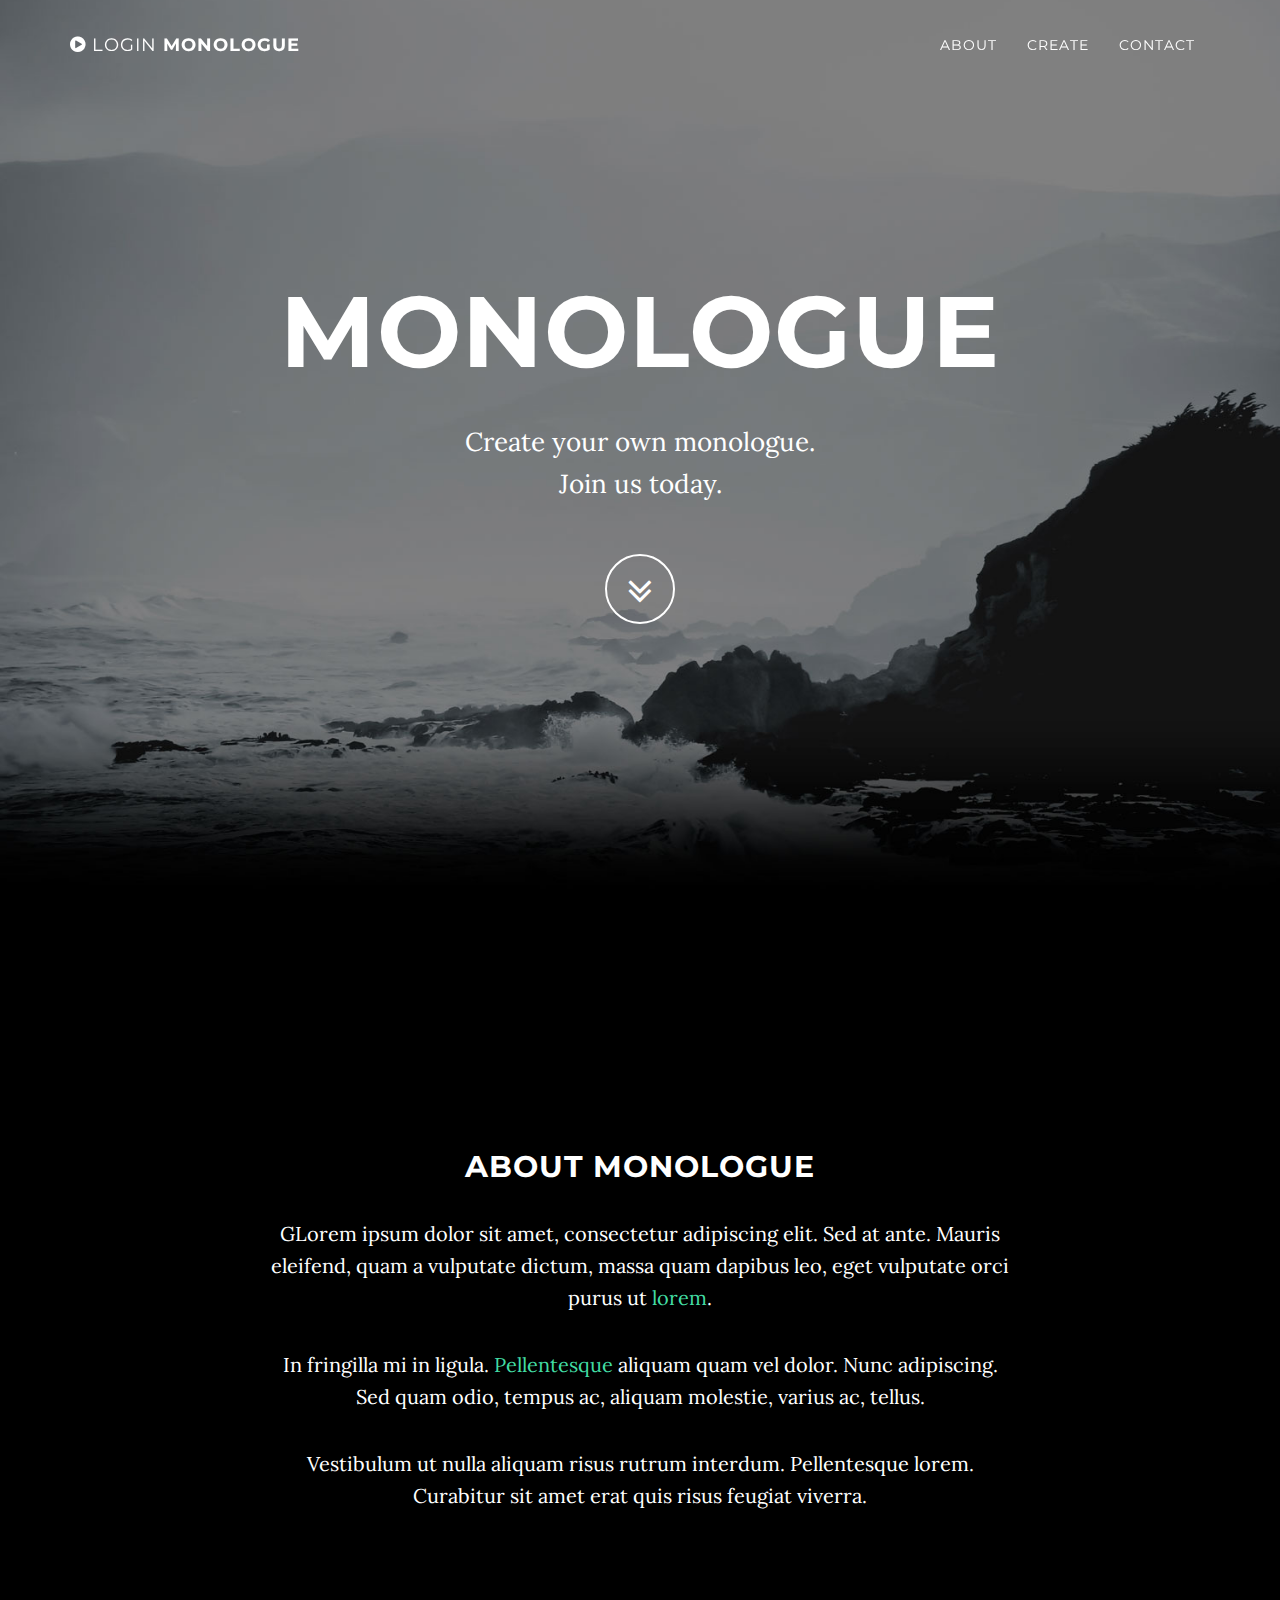
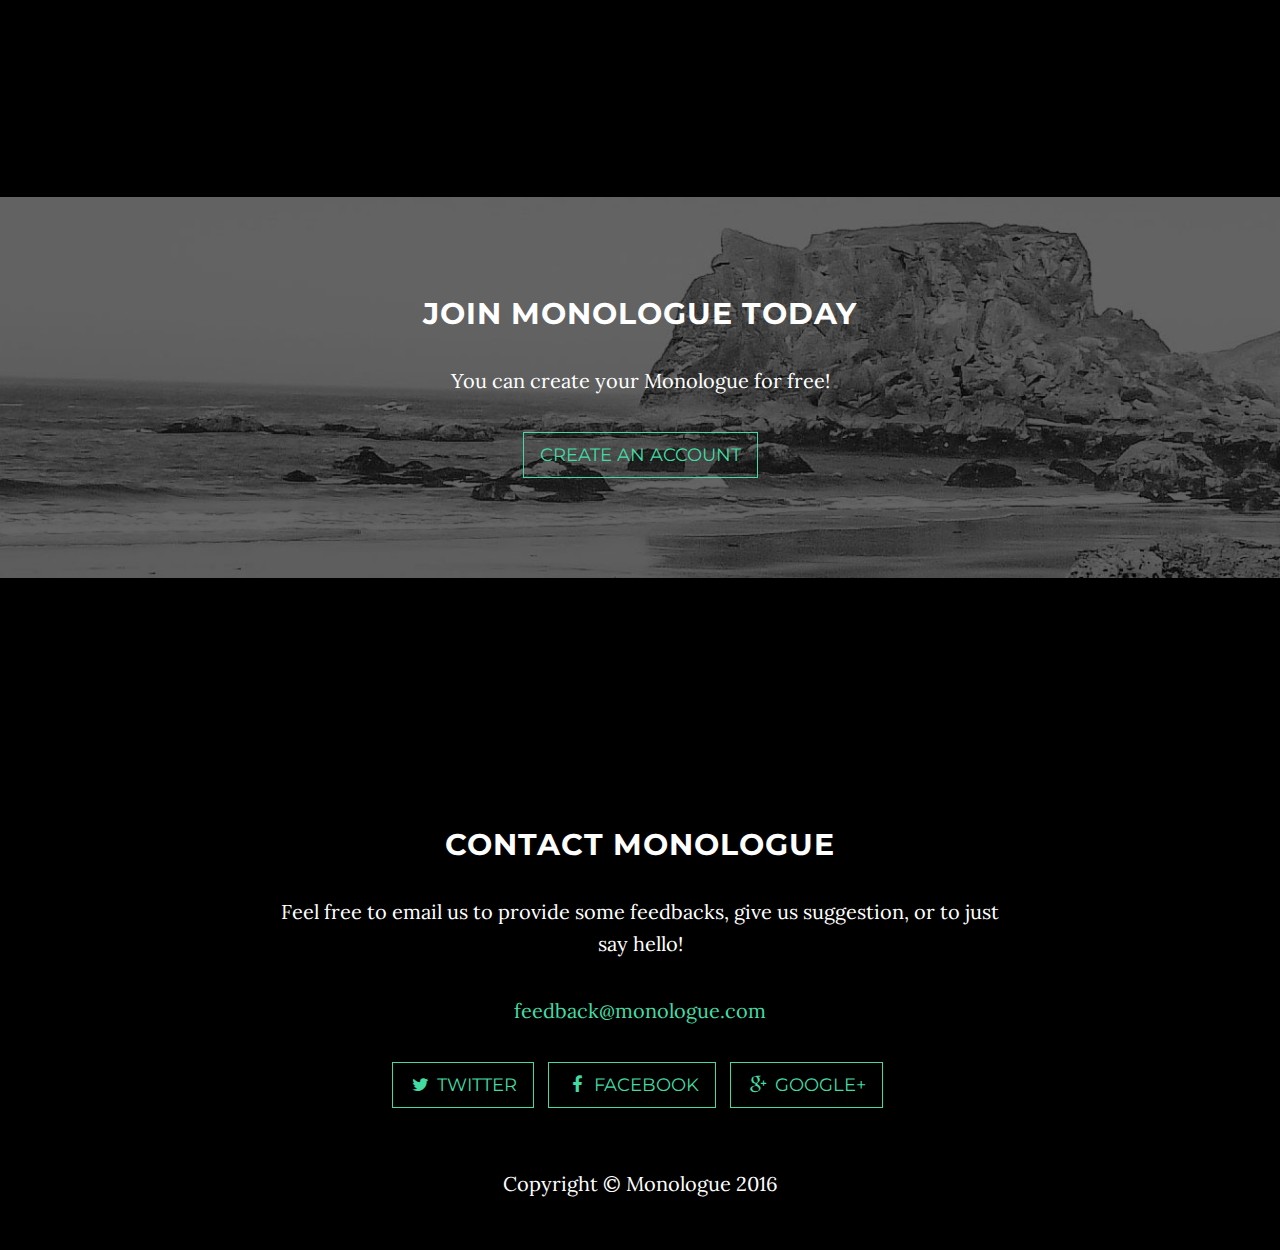
<file: Monologue Template/index.html>
<!DOCTYPE html>
<html lang="en">

<head>

    <meta charset="utf-8">
    <meta http-equiv="X-UA-Compatible" content="IE=edge">
    <meta name="viewport" content="width=device-width, initial-scale=1">
    <meta name="description" content="">
    <meta name="author" content="">

    <title></title>

    <!-- Bootstrap Core CSS -->
    <link href="css/bootstrap.min.css" rel="stylesheet">

    <!-- Custom CSS -->
    <link href="css/grayscale.css" rel="stylesheet">

    <!-- Custom Fonts -->
    <link href="font-awesome/css/font-awesome.min.css" rel="stylesheet" type="text/css">
    <link href="http://fonts.googleapis.com/css?family=Lora:400,700,400italic,700italic" rel="stylesheet" type="text/css">
    <link href="http://fonts.googleapis.com/css?family=Montserrat:400,700" rel="stylesheet" type="text/css">

    <!-- HTML5 Shim and Respond.js IE8 support of HTML5 elements and media queries -->
    <!-- WARNING: Respond.js doesn't work if you view the page via file:// -->
    <!--[if lt IE 9]>
        <script src="https://oss.maxcdn.com/libs/html5shiv/3.7.0/html5shiv.js"></script>
        <script src="https://oss.maxcdn.com/libs/respond.js/1.4.2/respond.min.js"></script>
    <![endif]-->

</head>

<body id="page-top" data-spy="scroll" data-target=".navbar-fixed-top">

    <!-- Navigation -->
    <nav class="navbar navbar-custom navbar-fixed-top" role="navigation">
        <div class="container">
            <div class="navbar-header">
                <button type="button" class="navbar-toggle" data-toggle="collapse" data-target=".navbar-main-collapse">
                    <i class="fa fa-bars"></i>
                </button>
                <a class="navbar-brand page-scroll" href="personal.html">
                    <i class="fa fa-play-circle"></i>  <span class="light">Login</span> Monologue
                </a>
            </div>

            <!-- Collect the nav links, forms, and other content for toggling -->
            <div class="collapse navbar-collapse navbar-right navbar-main-collapse">
                <ul class="nav navbar-nav">
                    <!-- Hidden li included to remove active class from about link when scrolled up past about section -->
                    <li class="hidden">
                        <a href="#page-top"></a>
                    </li>
                    <li>
                        <a class="page-scroll" href="#about">About</a>
                    </li>
                    <li>
                        <a class="page-scroll" href="#download">Create</a>
                    </li>
                    <li>
                        <a class="page-scroll" href="#contact">Contact</a>
                    </li>
                </ul>
            </div>
            <!-- /.navbar-collapse -->
        </div>
        <!-- /.container -->
    </nav>

    <!-- Intro Header -->
    <header class="intro">
        <div class="intro-body">
            <div class="container">
                <div class="row">
                    <div class="col-md-8 col-md-offset-2">
                        <h1 class="brand-heading">Monologue</h1>
                        <p class="intro-text">Create your own monologue.<br>Join us today.</p>
                        <a href="#about" class="btn btn-circle page-scroll">
                            <i class="fa fa-angle-double-down animated"></i>
                        </a>
                    </div>
                </div>
            </div>
        </div>
    </header>

    <!-- About Section -->
    <section id="about" class="container content-section text-center">
        <div class="row">
            <div class="col-lg-8 col-lg-offset-2">
                <h2>About Monologue</h2>
                <p>GLorem ipsum dolor sit amet, consectetur adipiscing elit. Sed at ante. Mauris eleifend, quam a vulputate dictum, massa quam dapibus leo, eget vulputate orci purus ut <a href="http://startbootstrap.com/template-overviews/grayscale/">lorem</a>.</p>
                <p> In fringilla mi in ligula. <a href="http://startbootstrap.com/template-overviews/grayscale/">Pellentesque</a> aliquam quam vel dolor. Nunc adipiscing. Sed quam odio, tempus ac, aliquam molestie, varius ac, tellus.</p>
                <p>Vestibulum ut nulla aliquam risus rutrum interdum. Pellentesque lorem. Curabitur sit amet erat quis risus feugiat viverra.</p>
            </div>
        </div>
    </section>

    <!-- Download Section -->
    <section id="download" class="content-section text-center">
        <div class="download-section">
            <div class="container">
                <div class="col-lg-8 col-lg-offset-2">
                    <h2>Join Monologue Today</h2>
                    <p>You can create your Monologue for free!</p>
                    <a href="http://startbootstrap.com/template-overviews/grayscale/" class="btn btn-default btn-lg">Create an account</a>
                </div>
            </div>
        </div>
    </section>

    <!-- Contact Section -->
    <section id="contact" class="container content-section text-center">
        <div class="row">
            <div class="col-lg-8 col-lg-offset-2">
                <h2>Contact Monologue</h2>
                <p>Feel free to email us to provide some feedbacks, give us suggestion, or to just say hello!</p>
                <p><a href="mailto:feedback@startbootstrap.com">feedback@monologue.com</a>
                </p>
                <ul class="list-inline banner-social-buttons">
                    <li>
                        <a href="https://twitter.com/SBootstrap" class="btn btn-default btn-lg"><i class="fa fa-twitter fa-fw"></i> <span class="network-name">Twitter</span></a>
                    </li>
                    <li>
                        <a href="https://github.com/IronSummitMedia/startbootstrap" class="btn btn-default btn-lg"><i class="fa fa-facebook fa-fw"></i> <span class="network-name">Facebook</span></a>
                    </li>
                    <li>
                        <a href="https://plus.google.com/+Startbootstrap/posts" class="btn btn-default btn-lg"><i class="fa fa-google-plus fa-fw"></i> <span class="network-name">Google+</span></a>
                    </li>
                </ul>
            </div>
        </div>
    </section>

    <!-- Footer -->
    <footer>
        <div class="container text-center">
            <p>Copyright &copy; Monologue 2016</p>
        </div>
    </footer>

    <!-- jQuery -->
    <script src="js/jquery.js"></script>

    <!-- Bootstrap Core JavaScript -->
    <script src="js/bootstrap.min.js"></script>

    <!-- Plugin JavaScript -->
    <script src="js/jquery.easing.min.js"></script>

    <!-- Custom Theme JavaScript -->
    <script src="js/grayscale.js"></script>

</body>

</html>
</file>
<file: Monologue Template/css/grayscale.css>
/*!
 * Start Bootstrap - Grayscale Bootstrap Theme (http://startbootstrap.com)
 * Code licensed under the Apache License v2.0.
 * For details, see http://www.apache.org/licenses/LICENSE-2.0.
 */

body {
    width: 100%;
    height: 100%;
    font-family: Lora,"Helvetica Neue",Helvetica,Arial,sans-serif;
    color: #fff;
    background-color: #000;
}

html {
    width: 100%;
    height: 100%;
}

h1,
h2,
h3,
h4,
h5,
h6 {
    margin: 0 0 35px;
    text-transform: uppercase;
    font-family: Montserrat,"Helvetica Neue",Helvetica,Arial,sans-serif;
    font-weight: 700;
    letter-spacing: 1px;
}

p {
    margin: 0 0 25px;
    font-size: 18px;
    line-height: 1.5;
}

@media(min-width:768px) {
    p {
        margin: 0 0 35px;
        font-size: 20px;
        line-height: 1.6;
    }
}

a {
    color: #42dca3;
    -webkit-transition: all .2s ease-in-out;
    -moz-transition: all .2s ease-in-out;
    transition: all .2s ease-in-out;
}

a:hover,
a:focus {
    text-decoration: none;
    color: #1d9b6c;
}

.light {
    font-weight: 400;
}

.navbar-custom {
    margin-bottom: 0;
    border-bottom: 1px solid rgba(255,255,255,.3);
    text-transform: uppercase;
    font-family: Montserrat,"Helvetica Neue",Helvetica,Arial,sans-serif;
    background-color: #000;
}

.navbar-custom .navbar-brand {
    font-weight: 700;
}

.navbar-custom .navbar-brand:focus {
    outline: 0;
}

.navbar-custom .navbar-brand .navbar-toggle {
    padding: 4px 6px;
    font-size: 16px;
    color: #fff;
}

.navbar-custom .navbar-brand .navbar-toggle:focus,
.navbar-custom .navbar-brand .navbar-toggle:active {
    outline: 0;
}

.navbar-custom a {
    color: #fff;
}

.navbar-custom .nav li a {
    -webkit-transition: background .3s ease-in-out;
    -moz-transition: background .3s ease-in-out;
    transition: background .3s ease-in-out;
}

.navbar-custom .nav li a:hover {
    outline: 0;
    color: rgba(255,255,255,.8);
    background-color: transparent;
}

.navbar-custom .nav li a:focus,
.navbar-custom .nav li a:active {
    outline: 0;
    background-color: transparent;
}

.navbar-custom .nav li.active {
    outline: 0;
}

.navbar-custom .nav li.active a {
    background-color: rgba(255,255,255,.3);
}

.navbar-custom .nav li.active a:hover {
    color: #fff;
}

@media(min-width:768px) {
    .navbar-custom {
        padding: 20px 0;
        border-bottom: 0;
        letter-spacing: 1px;
        background: 0 0;
        -webkit-transition: background .5s ease-in-out,padding .5s ease-in-out;
        -moz-transition: background .5s ease-in-out,padding .5s ease-in-out;
        transition: background .5s ease-in-out,padding .5s ease-in-out;
    }

    .navbar-custom.top-nav-collapse {
        padding: 0;
        border-bottom: 1px solid rgba(255,255,255,.3);
        background: #000;
    }
}

.intro {
    display: table;
    width: 100%;
    height: auto;
    padding: 100px 0;
    text-align: center;
    color: #fff;
    background: url(../img/intro-bg.jpg) no-repeat bottom center scroll;
    background-color: #000;
    -webkit-background-size: cover;
    -moz-background-size: cover;
    background-size: cover;
    -o-background-size: cover;
}

.intro .intro-body {
    display: table-cell;
    vertical-align: middle;
}

.intro .intro-body .brand-heading {
    font-size: 40px;
}

.intro .intro-body .intro-text {
    font-size: 18px;
}

@media(min-width:768px) {
    .intro {
        height: 100%;
        padding: 0;
    }

    .intro .intro-body .brand-heading {
        font-size: 100px;
    }

    .intro .intro-body .intro-text {
        font-size: 26px;
    }
}

.btn-circle {
    width: 70px;
    height: 70px;
    margin-top: 15px;
    padding: 7px 16px;
    border: 2px solid #fff;
    border-radius: 100%!important;
    font-size: 40px;
    color: #fff;
    background: 0 0;
    -webkit-transition: background .3s ease-in-out;
    -moz-transition: background .3s ease-in-out;
    transition: background .3s ease-in-out;
}

.btn-circle:hover,
.btn-circle:focus {
    outline: 0;
    color: #fff;
    background: rgba(255,255,255,.1);
}

.btn-circle i.animated {
    -webkit-transition-property: -webkit-transform;
    -webkit-transition-duration: 1s;
    -moz-transition-property: -moz-transform;
    -moz-transition-duration: 1s;
}

.btn-circle:hover i.animated {
    -webkit-animation-name: pulse;
    -moz-animation-name: pulse;
    -webkit-animation-duration: 1.5s;
    -moz-animation-duration: 1.5s;
    -webkit-animation-iteration-count: infinite;
    -moz-animation-iteration-count: infinite;
    -webkit-animation-timing-function: linear;
    -moz-animation-timing-function: linear;
}

@-webkit-keyframes pulse {    
    0% {
        -webkit-transform: scale(1);
        transform: scale(1);
    }

    50% {
        -webkit-transform: scale(1.2);
        transform: scale(1.2);
    }

    100% {
        -webkit-transform: scale(1);
        transform: scale(1);
    }
}

@-moz-keyframes pulse {    
    0% {
        -moz-transform: scale(1);
        transform: scale(1);
    }

    50% {
        -moz-transform: scale(1.2);
        transform: scale(1.2);
    }

    100% {
        -moz-transform: scale(1);
        transform: scale(1);
    }
}

.content-section {
    padding-top: 100px;
}

.download-section {
    width: 100%;
    padding: 50px 0;
    color: #fff;
    background: url(../img/downloads-bg.jpg) no-repeat center center scroll;
    background-color: #000;
    -webkit-background-size: cover;
    -moz-background-size: cover;
    background-size: cover;
    -o-background-size: cover;
}

#map {
    width: 100%;
    height: 200px;
    margin-top: 100px;
}

@media(min-width:767px) {
    .content-section {
        padding-top: 250px;
    }

    .download-section {
        padding: 100px 0;
    }

    #map {
        height: 400px;
        margin-top: 250px;
    }
}

.btn {
    border-radius: 0;
    text-transform: uppercase;
    font-family: Montserrat,"Helvetica Neue",Helvetica,Arial,sans-serif;
    font-weight: 400;
    -webkit-transition: all .3s ease-in-out;
    -moz-transition: all .3s ease-in-out;
    transition: all .3s ease-in-out;
}

.btn-default {
    border: 1px solid #42dca3;
    color: #42dca3;
    background-color: transparent;
}

.btn-default:hover,
.btn-default:focus {
    border: 1px solid #42dca3;
    outline: 0;
    color: #000;
    background-color: #42dca3;
}

ul.banner-social-buttons {
    margin-top: 0;
}

@media(max-width:1199px) {
    ul.banner-social-buttons {
        margin-top: 15px;
    }
}

@media(max-width:767px) {
    ul.banner-social-buttons li {
        display: block;
        margin-bottom: 20px;
        padding: 0;
    }

    ul.banner-social-buttons li:last-child {
        margin-bottom: 0;
    }
}

footer {
    padding: 50px 0;
}

footer p {
    margin: 0;
}

::-moz-selection {
    text-shadow: none;
    background: #fcfcfc;
    background: rgba(255,255,255,.2);
}

::selection {
    text-shadow: none;
    background: #fcfcfc;
    background: rgba(255,255,255,.2);
}

img::selection {
    background: 0 0;
}

img::-moz-selection {
    background: 0 0;
}

body {
    webkit-tap-highlight-color: rgba(255,255,255,.2);
}
</file>
